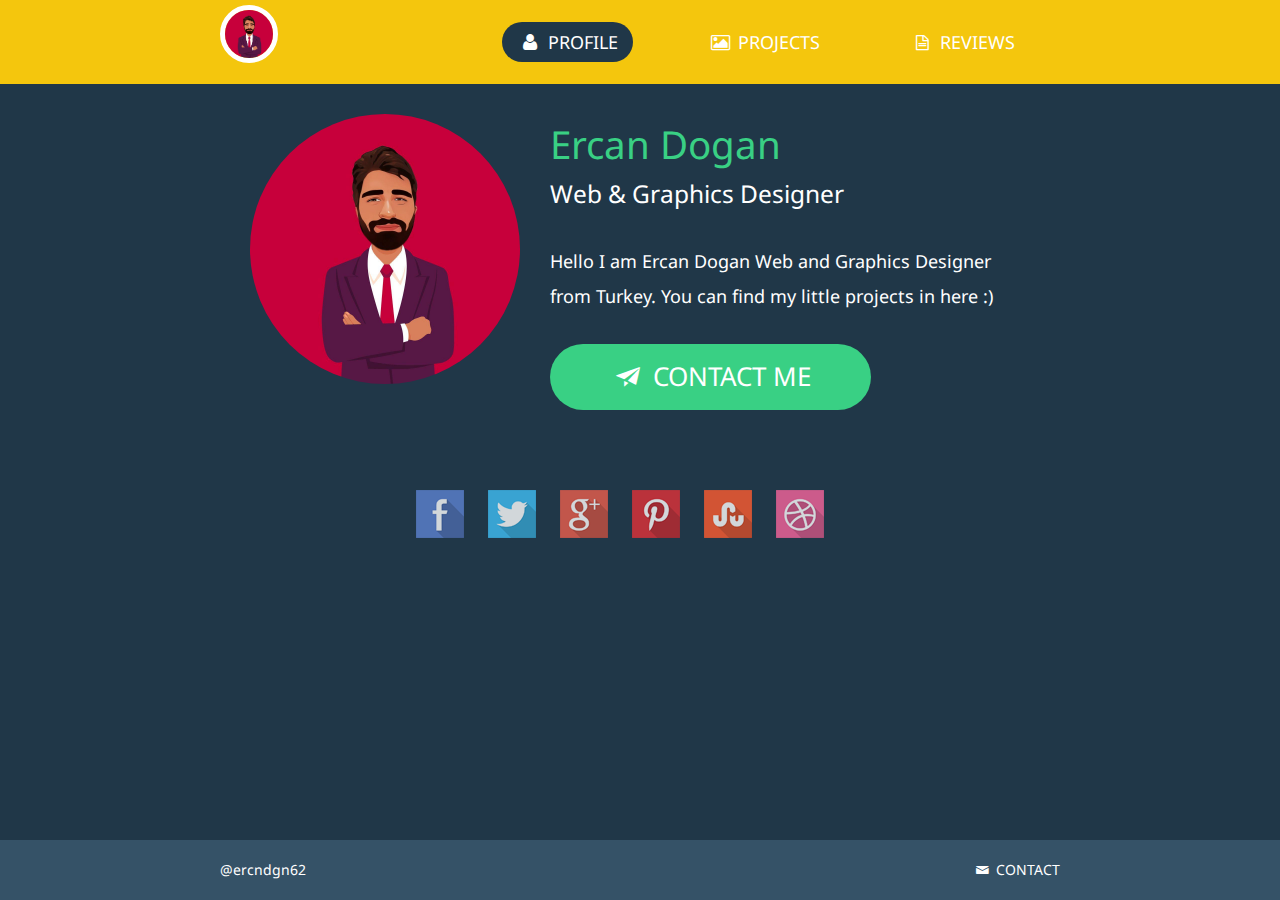
<file: index.html>
<!DOCTYPE html>
<html lang="en">
<head>
<title>Ercan DOGAN - Portfolio</title>
<meta charset="utf-8">
<meta name="viewport" content="width=device-width, initial-scale=1.0">
<link href="css/bootstrap.css" rel="stylesheet">
<link href="css/style.css" rel="stylesheet">
<link href="font/css/fontello.css" rel="stylesheet">
<link href='http://fonts.googleapis.com/css?family=Droid+Sans:400,700' rel='stylesheet' type='text/css'>
</head>
<body>
<div class="navbar">
  <div class="navbar-inner">
    <div class="container"> <a class="btn btn-navbar" data-toggle="collapse" data-target=".nav-collapse"> <span class="icon-bar"></span> <span class="icon-bar"></span> <span class="icon-bar"></span> </a> <a class="brand" href="index.html"><img class="userimage" src="img/user.jpg" alt=""></a>
      <ul class="nav nav-collapse pull-right">
        <li><a href="index.html" class="active"><i class="icon-user"></i> Profile</a></li>
        <li class="none"><a href="skills.html"><i class="icon-trophy"></i> Skills</a></li>
        <li><a href="work.html"><i class="icon-picture"></i> Projects</a></li>
        <li class="none"><a href="resume.html"><i class="icon-doc-text"></i> Resume</a></li>
        <li><a href="review_carousel.html"><i class="icon-doc-text"></i> Reviews</a></li>
      </ul>
      <div class="nav-collapse collapse"></div>
    </div>
  </div>
</div>
<div class="container profile">
  <div class="span3"> <img class="logo" src="img/logo.jpg" alt=""> </div>
  <div class="span5">
    <h1>Ercan Dogan</h1>
    <h3>Web &amp; Graphics Designer</h3>
    <p> Hello I am Ercan Dogan Web and Graphics Designer from Turkey. You can find my little projects in here :) </p>
    <a href="#" class="hire-me"><i class="icon-paper-plane"></i> Contact Me </a> </div>
</div>
<div class="row social">
  <ul class="social-icons">
    <li><a href="#"><img src="img/fb.png" alt=""></a></li>
    <li><a href="#"><img src="img/tw.png" alt=""></a></li>
    <li><a href="#"><img src="img/go.png" alt=""></a></li>
    <li><a href="#"><img src="img/pin.png" alt=""></a></li>
    <li><a href="#"><img src="img/st.png" alt=""></a></li>
    <li><a href="#"><img src="img/dr.png" alt=""></a></li>
  </ul>
</div>
<div class="footer" href="css/bootstrap-responsive.css" rel="stylesheet" type="text/css">
  <div class="container">
    <p class="pull-left"><a href="#">@ercndgn62</a></p>
    <p class="pull-right"><a href="#myModal" role="button" data-toggle="modal"> <i class="icon-mail"></i> CONTACT</a></p>
  </div>
</div>
<div id="myModal" class="modal hide fade" tabindex="-1" role="dialog" aria-labelledby="myModalLabel" aria-hidden="true">
  <div class="modal-header">
    <button type="button" class="close" data-dismiss="modal" aria-hidden="true">×</button>
    <h3 id="myModalLabel"><i class="icon-mail"></i> Contact Me</h3>
  </div>
  <div class="modal-body">
    <form action="#">
      <input type="text" placeholder="Your Name">
      <input type="text" placeholder="Your Email">
      <input type="text" placeholder="Website (Optional)">
      <textarea rows="3" style="width:80%"></textarea>
      <br>
      <button type="submit" class="btn btn-large"><i class="icon-paper-plane"></i> SUBMIT</button>
    </form>
  </div>
</div>
<script src="js/jquery-1.10.1.min.js"></script>
<script src="js/bootstrap.min.js"></script>
<script>
$('#myModal').modal('hidden')
</script>
</body>
</html>
</file>
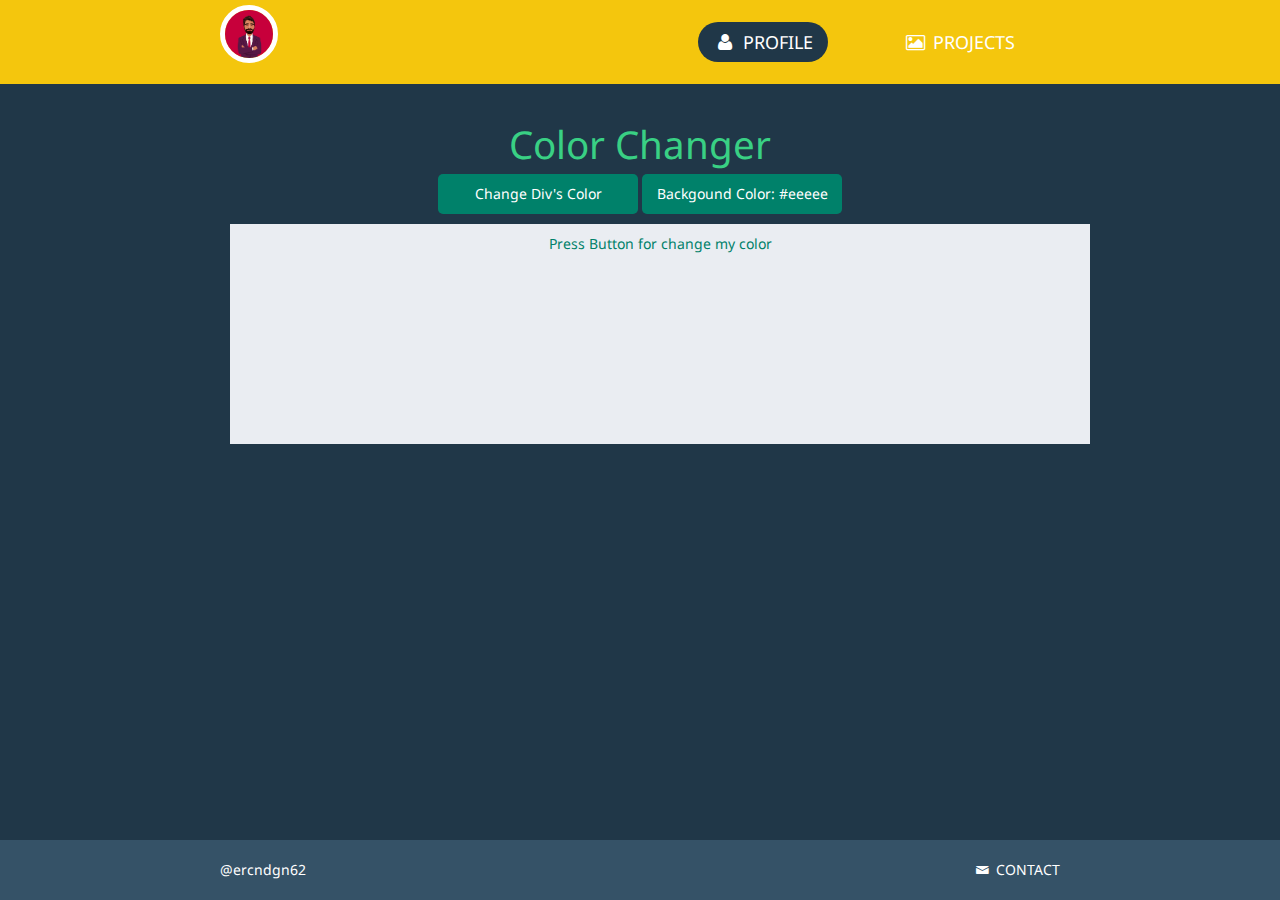
<file: color-changer.html>
<!DOCTYPE html>
<html lang="en">
<head>
<title>Ercan DOGAN - Color Changer</title>
<meta charset="utf-8">
<meta name="viewport" content="width=device-width, initial-scale=1.0">
<link href="css/bootstrap.css" rel="stylesheet">
<link href="css/style.css" rel="stylesheet">
<link href="font/css/fontello.css" rel="stylesheet">
<link href='http://fonts.googleapis.com/css?family=Droid+Sans:400,700' rel='stylesheet' type='text/css'>
</head>
<body>
  <div class="navbar">
    <div class="navbar-inner">
      <div class="container"> <a class="btn btn-navbar" data-toggle="collapse" data-target=".nav-collapse"> <span class="icon-bar"></span> <span class="icon-bar"></span> <span class="icon-bar"></span> </a> <a class="brand" href="index.html"><img class="userimage" src="img/user.jpg" alt=""></a>
        <ul class="nav nav-collapse pull-right">
          <li><a href="index.html" class="active"><i class="icon-user"></i> Profile</a></li>
          <li class="none"><a href="skills.html"><i class="icon-trophy"></i> Skills</a></li>
          <li><a href="work.html"><i class="icon-picture"></i> Projects</a></li>
          <li class="none"><a href="resume.html"><i class="icon-doc-text"></i> Resume</a></li>
        </ul>
        <div class="nav-collapse collapse"></div>
      </div>
    </div>
  </div>

  <div class="container profile count">
    <h1> Color Changer</h1>
    <button class="btn" id="btn3">Change Div's Color</button>
    <button class="btn" id="btn5" class="btnchange">Backgound Color: <span id="color" class="renk"> #eeeee </span></button>
    <div class="testbox" id="kutu">
        Press Button for change my color
    </div>

    </div>

  

</div>
<div class="footer" href="css/bootstrap-responsive.css" rel="stylesheet" type="text/css">
  <div class="container">
    <p class="pull-left"><a href="#">@ercndgn62</a></p>
    <p class="pull-right"><a href="#myModal" role="button" data-toggle="modal"> <i class="icon-mail"></i> CONTACT</a></p>
  </div>
</div>
<div id="myModal" class="modal hide fade" tabindex="-1" role="dialog" aria-labelledby="myModalLabel" aria-hidden="true">
  <div class="modal-header">
    <button type="button" class="close" data-dismiss="modal" aria-hidden="true">×</button>
    <h3 id="myModalLabel"><i class="icon-mail"></i> Contact Me</h3>
  </div>
  <div class="modal-body">
    <form action="#">
      <input type="text" placeholder="Your Name">
      <input type="text" placeholder="Your Email">
      <input type="text" placeholder="Website (Optional)">
      <textarea rows="3" style="width:80%"></textarea>
      <br>
      <button type="submit" class="btn btn-large"><i class="icon-paper-plane"></i> SUBMIT</button>
    </form>
  </div>
</div>



</body>
<script src="js/color-change.js"></script>
</html>
</file>
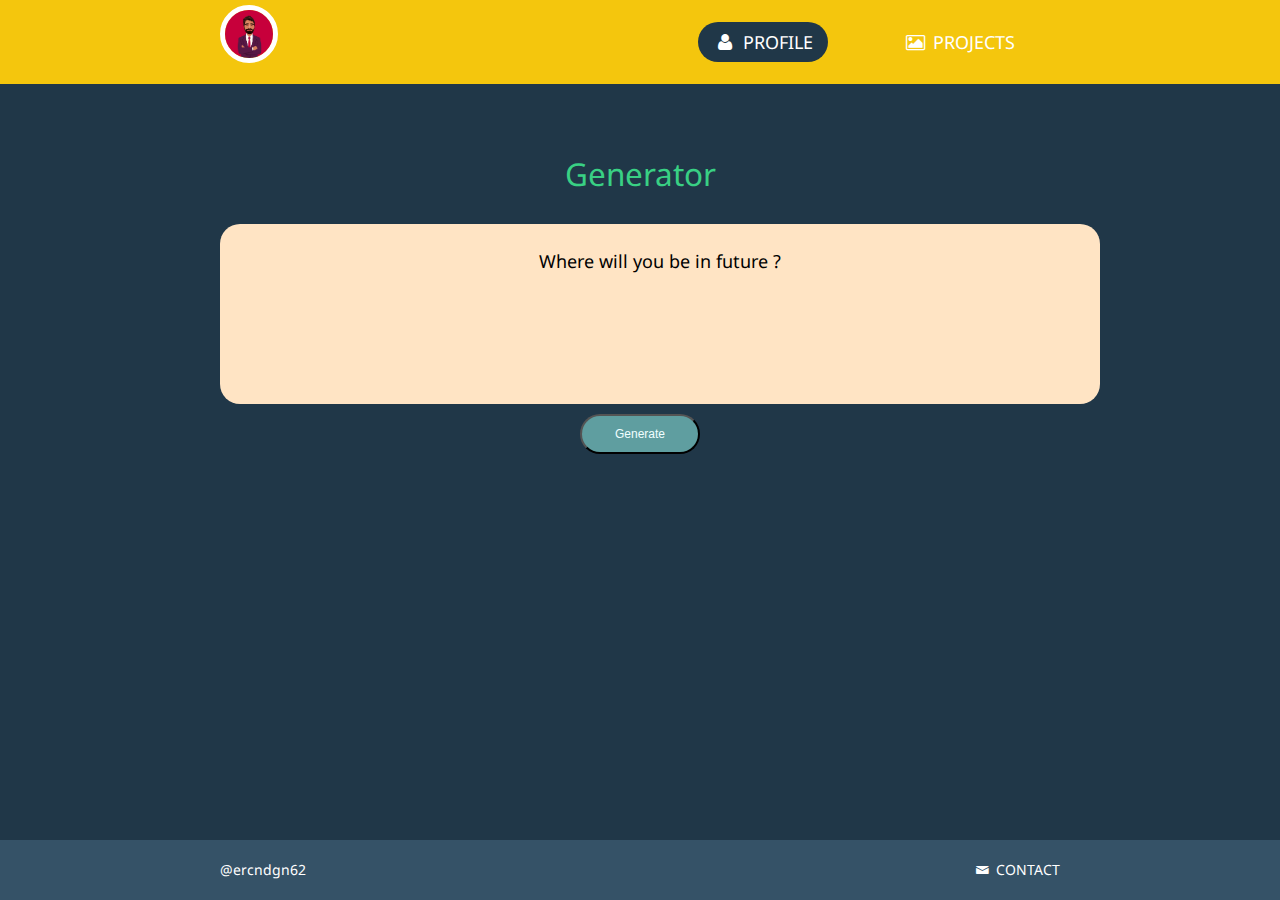
<file: generator.html>
<!DOCTYPE html>
<html lang="en">
<head>
<title>Ercan DOGAN - Color Changer</title>
<meta charset="utf-8">
<meta name="viewport" content="width=device-width, initial-scale=1.0">
<link href="css/bootstrap.css" rel="stylesheet">
<link href="css/style.css" rel="stylesheet">
<link href="css/generate.css" rel="stylesheet">
<link href="font/css/fontello.css" rel="stylesheet">
<link href='http://fonts.googleapis.com/css?family=Droid+Sans:400,700' rel='stylesheet' type='text/css'>
<link rel="stylesheet" href="https://cdnjs.cloudflare.com/ajax/libs/font-awesome/5.14.0/css/all.min.css" />
</head>
<body>
  <div class="navbar">
    <div class="navbar-inner">
      <div class="container"> <a class="btn btn-navbar" data-toggle="collapse" data-target=".nav-collapse"> <span class="icon-bar"></span> <span class="icon-bar"></span> <span class="icon-bar"></span> </a> <a class="brand" href="index.html"><img class="userimage" src="img/user.jpg" alt=""></a>
        <ul class="nav nav-collapse pull-right">
          <li><a href="index.html" class="active"><i class="icon-user"></i> Profile</a></li>
          <li class="none"><a href="skills.html"><i class="icon-trophy"></i> Skills</a></li>
          <li><a href="work.html"><i class="icon-picture"></i> Projects</a></li>
          <li class="none"><a href="resume.html"><i class="icon-doc-text"></i> Resume</a></li>
        </ul>
        <div class="nav-collapse collapse"></div>
      </div>
    </div>
  </div>

  <div class="container profile count">
    <main>
        <section class="container">
          <!-- title -->
          <div class="title">
            <h2>Generator</h2>
            <div class="underline"></div>
          </div>
          <!-- review -->
          <article class="review">
            <p id="textp" class="gn-text"> Where will you be in future ? </p>
            <button onclick="gnrt()" class="random-btn">Generate</button>
          </article>
        </section>
      </main>
     
      

  

</div>
<div class="footer" href="css/bootstrap-responsive.css" rel="stylesheet" type="text/css">
  <div class="container">
    <p class="pull-left"><a href="#">@ercndgn62</a></p>
    <p class="pull-right"><a href="#myModal" role="button" data-toggle="modal"> <i class="icon-mail"></i> CONTACT</a></p>
  </div>
</div>
<div id="myModal" class="modal hide fade" tabindex="-1" role="dialog" aria-labelledby="myModalLabel" aria-hidden="true">
  <div class="modal-header">
    <button type="button" class="close" data-dismiss="modal" aria-hidden="true">×</button>
    <h3 id="myModalLabel"><i class="icon-mail"></i> Contact Me</h3>
  </div>
  <div class="modal-body">
    <form action="#">
      <input type="text" placeholder="Your Name">
      <input type="text" placeholder="Your Email">
      <input type="text" placeholder="Website (Optional)">
      <textarea rows="3" style="width:80%"></textarea>
      <br>
      <button type="submit" class="btn btn-large"><i class="icon-paper-plane"></i> SUBMIT</button>
    </form>
  </div>
</div>

<script src="js/random_story.js"></script>
</body>


</html>
</file>
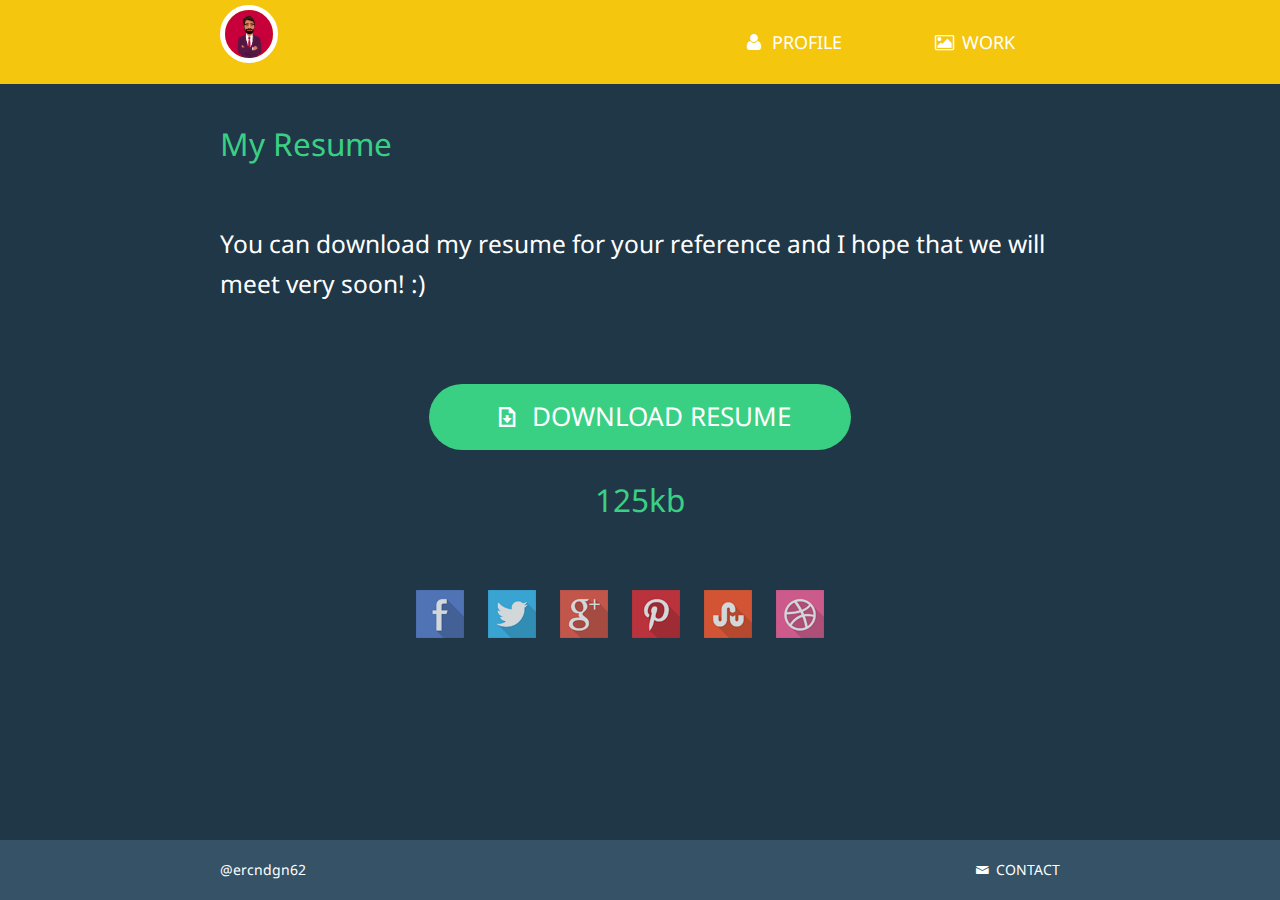
<file: resume.html>
<!DOCTYPE html>
<html lang="en">
<head>
<title>Ercan DOGAN - Resume</title>
<meta charset="utf-8">
<meta name="viewport" content="width=device-width, initial-scale=1.0">
<link href="css/bootstrap.css" rel="stylesheet">
<link href="css/style.css" rel="stylesheet">
<link href="font/css/fontello.css" rel="stylesheet">
<link href='http://fonts.googleapis.com/css?family=Droid+Sans:400,700' rel='stylesheet' type='text/css'>
</head>
<body>
<div class="navbar">
  <div class="navbar-inner">
    <div class="container"> <a class="btn btn-navbar" data-toggle="collapse" data-target=".nav-collapse"> <span class="icon-bar"></span> <span class="icon-bar"></span> <span class="icon-bar"></span> </a> <a class="brand" href="index.html"><img class="userimage" src="img/user.jpg" alt=""></a>
      <ul class="nav nav-collapse pull-right">
        <li><a href="index.html"><i class="icon-user"></i> Profile</a></li>
        <li class="none"><a href="skills.html"><i class="icon-trophy"></i> Skills</a></li>
        <li><a href="work.html"><i class="icon-picture"></i> Work</a></li>
        <li class="none"><a href="resume.html" class="active"><i class="icon-doc-text"></i> Resume</a></li>
      </ul>
      <div class="nav-collapse collapse"></div>
    </div>
  </div>
</div>
<div class="container resume">
  <h2>My Resume</h2>
  <h3>You can download my resume for your reference and I hope that we will meet very soon! :)</h3>
  <div class="btn-center"> <a href="#" class="hire-me"><i class="icon-download"></i> Download Resume</a>
    <h2>125kb</h2>
  </div>
</div>
<div class="row social">
  <ul class="social-icons">
    <li><a href="#"><img src="img/fb.png" alt=""></a></li>
    <li><a href="#"><img src="img/tw.png" alt=""></a></li>
    <li><a href="#"><img src="img/go.png" alt=""></a></li>
    <li><a href="#"><img src="img/pin.png" alt=""></a></li>
    <li><a href="#"><img src="img/st.png" alt=""></a></li>
    <li><a href="#"><img src="img/dr.png" alt=""></a></li>
  </ul>
</div>
<div class="footer">
  <div class="container">
    <p class="pull-left"><a href="#">@ercndgn62</a></p>
    <p class="pull-right"><a href="#myModal" role="button" data-toggle="modal"> <i class="icon-mail"></i> CONTACT</a></p>
  </div>
</div>
<div id="myModal" class="modal hide fade" tabindex="-1" role="dialog" aria-labelledby="myModalLabel" aria-hidden="true">
  <div class="modal-header">
    <button type="button" class="close" data-dismiss="modal" aria-hidden="true">×</button>
    <h3 id="myModalLabel"><i class="icon-mail"></i> Contact Me</h3>
  </div>
  <div class="modal-body">
    <form action="#">
      <input type="text" placeholder="Your Name">
      <input type="text" placeholder="Your Email">
      <input type="text" placeholder="Website (Optional)">
      <textarea rows="3" style="width:80%"></textarea>
      <br>
      <button type="submit" class="btn btn-large"><i class="icon-paper-plane"></i> SUBMIT</button>
    </form>
  </div>
</div>
<script src="js/jquery-1.10.1.min.js"></script>
<script src="js/bootstrap.min.js"></script>
<script>
$('#myModal').modal('hidden')
</script>
</body>
</html>
</file>
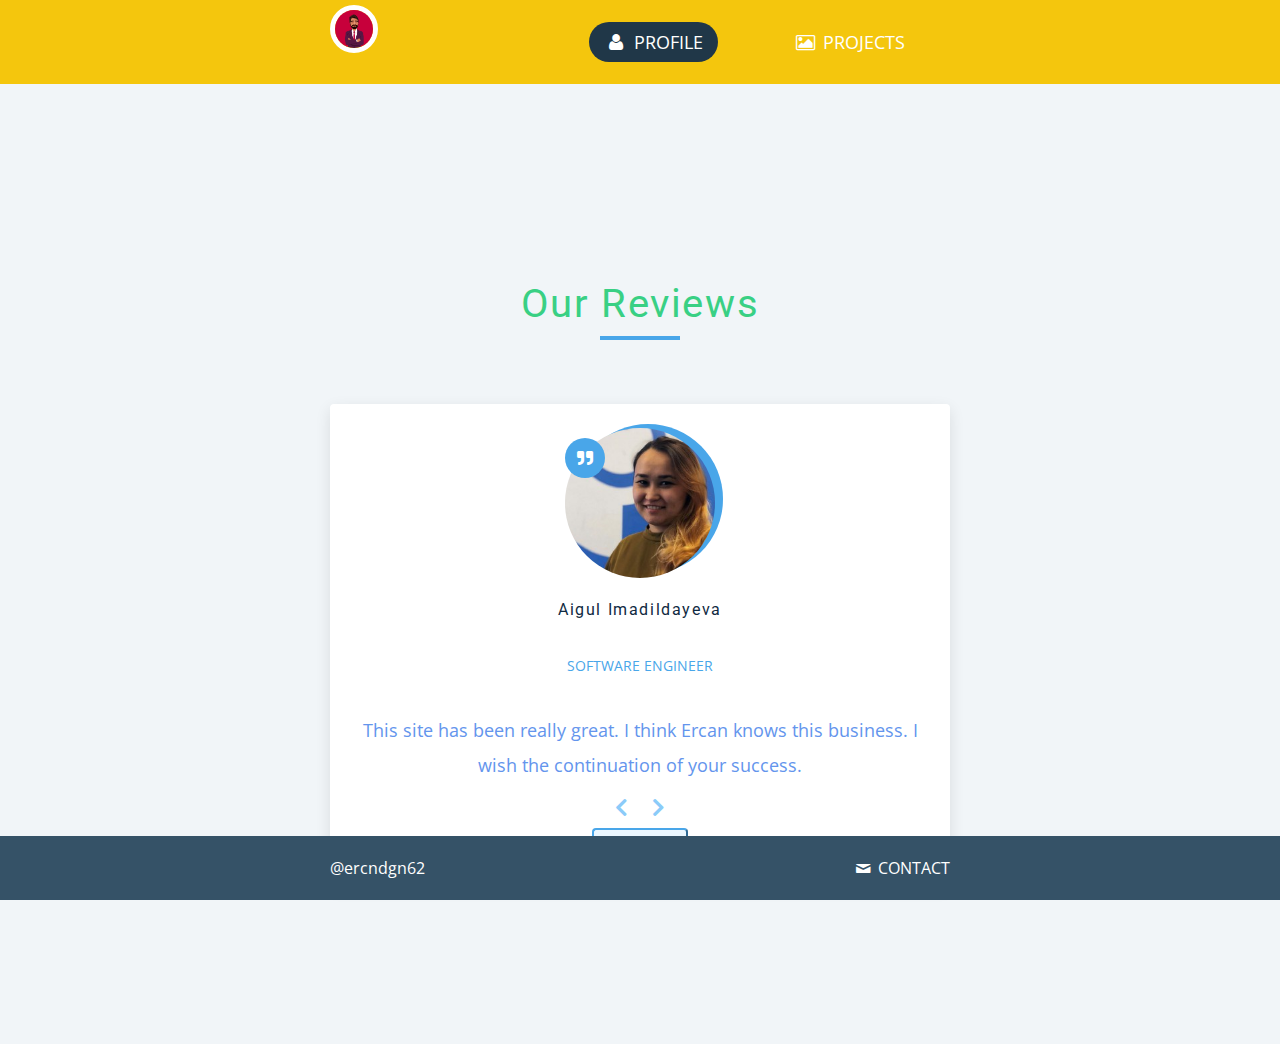
<file: review_carousel.html>
<!DOCTYPE html>
<html lang="en">
<head>
<title>Ercan DOGAN - Color Changer</title>
<meta charset="utf-8">
<meta name="viewport" content="width=device-width, initial-scale=1.0">
<link href="css/bootstrap.css" rel="stylesheet">
<link href="css/style.css" rel="stylesheet">
<link href="css/review.css" rel="stylesheet">
<link href="font/css/fontello.css" rel="stylesheet">
<link href='http://fonts.googleapis.com/css?family=Droid+Sans:400,700' rel='stylesheet' type='text/css'>
<link rel="stylesheet" href="https://cdnjs.cloudflare.com/ajax/libs/font-awesome/5.14.0/css/all.min.css" />
</head>
<body>
  <div class="navbar">
    <div class="navbar-inner">
      <div class="container"> <a class="btn btn-navbar" data-toggle="collapse" data-target=".nav-collapse"> <span class="icon-bar"></span> <span class="icon-bar"></span> <span class="icon-bar"></span> </a> <a class="brand" href="index.html"><img class="userimage" src="img/user.jpg" alt=""></a>
        <ul class="nav nav-collapse pull-right">
          <li><a href="index.html" class="active"><i class="icon-user"></i> Profile</a></li>
          <li class="none"><a href="skills.html"><i class="icon-trophy"></i> Skills</a></li>
          <li><a href="work.html"><i class="icon-picture"></i> Projects</a></li>
          <li class="none"><a href="resume.html"><i class="icon-doc-text"></i> Resume</a></li>
        </ul>
        <div class="nav-collapse collapse"></div>
      </div>
    </div>
  </div>

  <div class="container profile count">
    <main>
        <section class="container">
          <!-- title -->
          <div class="title">
            <h2>Our reviews</h2>
            <div class="underline"></div>
          </div>
          <!-- review -->
          <article class="review">
            <div class="img-container">
              <img src="img/person1.jpeg" id="person-img" alt="" />
            </div>
            <h4 id="author">Aigul Imadildayeva</h4>
            <p id="job">Software Engineer</p>
            <p id="info">
                This site has been really great. I think Ercan knows this business. I wish the continuation of your success.
            </p>
            <!-- prev next buttons-->
            <div class="button-container">
              <button class="prev-btn">
                <i class="fas fa-chevron-left"></i>
              </button>
              <button class="next-btn">
                <i class="fas fa-chevron-right"></i>
              </button>
            </div>
            <!-- random button -->
            <button class="random-btn">Surprise Me</button>
          </article>
        </section>
      </main>
     
      

  

</div>
<div class="footer" href="css/bootstrap-responsive.css" rel="stylesheet" type="text/css">
  <div class="container">
    <p class="pull-left"><a href="#">@ercndgn62</a></p>
    <p class="pull-right"><a href="#myModal" role="button" data-toggle="modal"> <i class="icon-mail"></i> CONTACT</a></p>
  </div>
</div>
<div id="myModal" class="modal hide fade" tabindex="-1" role="dialog" aria-labelledby="myModalLabel" aria-hidden="true">
  <div class="modal-header">
    <button type="button" class="close" data-dismiss="modal" aria-hidden="true">×</button>
    <h3 id="myModalLabel"><i class="icon-mail"></i> Contact Me</h3>
  </div>
  <div class="modal-body">
    <form action="#">
      <input type="text" placeholder="Your Name">
      <input type="text" placeholder="Your Email">
      <input type="text" placeholder="Website (Optional)">
      <textarea rows="3" style="width:80%"></textarea>
      <br>
      <button type="submit" class="btn btn-large"><i class="icon-paper-plane"></i> SUBMIT</button>
    </form>
  </div>
</div>

<script src="js/review.js"></script>
</body>


</html>
</file>
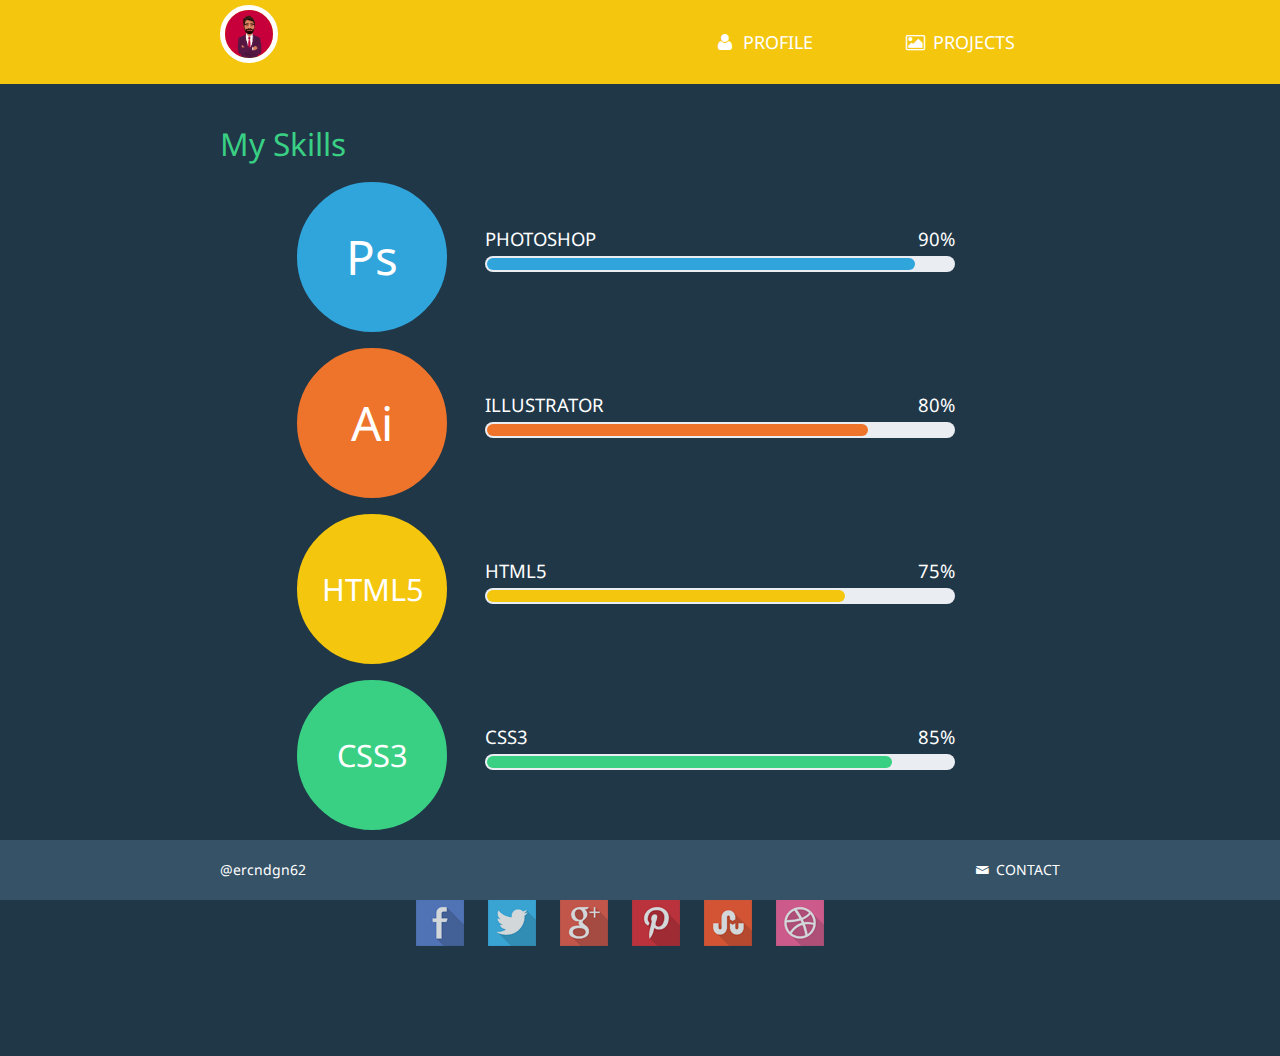
<file: skills.html>
<!DOCTYPE html>
<html lang="en">
<head>
<title>Ercan DOGAN - Skills</title>
<meta charset="utf-8">
<meta name="viewport" content="width=device-width, initial-scale=1.0">
<link href="css/bootstrap.css" rel="stylesheet">
<link href="css/style.css" rel="stylesheet">
<link href="font/css/fontello.css" rel="stylesheet">
<link href='http://fonts.googleapis.com/css?family=Droid+Sans:400,700' rel='stylesheet' type='text/css'>
</head>
<body>
<div class="navbar">
  <div class="navbar-inner">
    <div class="container"> <a class="btn btn-navbar" data-toggle="collapse" data-target=".nav-collapse"> <span class="icon-bar"></span> <span class="icon-bar"></span> <span class="icon-bar"></span> </a> <a class="brand" href="index.html"><img class="userimage" src="img/user.jpg" alt=""></a>
      <ul class="nav nav-collapse pull-right">
        <li><a href="index.html"><i class="icon-user"></i> Profile</a></li>
        <li class="none"><a href="skills.html" class="active"><i class="icon-trophy"></i> Skills</a></li>
        <li><a href="work.html"><i class="icon-picture"></i> Projects</a></li>
        <li class="none"><a href="resume.html"><i class="icon-doc-text"></i> Resume</a></li>
      </ul>
      <div class="nav-collapse collapse"></div>
    </div>
  </div>
</div>
<div class="container skills">
  <h2>My Skills</h2>
  <div class="row">
    <div class="span3">
      <div class="ps">
        <h3>Ps</h3>
      </div>
    </div>
    <div class="span5">
      <h3>Photoshop <span>90%</span></h3>
      <div class="expand-bg"> <span class="expand ps2"> &nbsp; </span> </div>
    </div>
  </div>
  <div class="row">
    <div class="span3">
      <div class="ai">
        <h3>Ai</h3>
      </div>
    </div>
    <div class="span5">
      <h3>Illustrator <span>80%</span></h3>
      <div class="expand-bg"> <span class="expand ai2"> &nbsp; </span> </div>
    </div>
  </div>
  <div class="row">
    <div class="span3">
      <div class="html">
        <h3>HTML5</h3>
      </div>
    </div>
    <div class="span5">
      <h3>HTML5 <span>75%</span></h3>
      <div class="expand-bg"> <span class="expand html2"> &nbsp; </span> </div>
    </div>
  </div>
  <div class="row">
    <div class="span3">
      <div class="css">
        <h3>CSS3</h3>
      </div>
    </div>
    <div class="span5">
      <h3>CSS3 <span>85%</span></h3>
      <div class="expand-bg"> <span class="expand css2"> &nbsp; </span> </div>
    </div>
  </div>
</div>
<div class="row social">
  <ul class="social-icons">
    <li><a href="#"><img src="img/fb.png" alt=""></a></li>
    <li><a href="#"><img src="img/tw.png" alt=""></a></li>
    <li><a href="#"><img src="img/go.png" alt=""></a></li>
    <li><a href="#"><img src="img/pin.png" alt=""></a></li>
    <li><a href="#"><img src="img/st.png" alt=""></a></li>
    <li><a href="#"><img src="img/dr.png" alt=""></a></li>
  </ul>
</div>
<div class="footer">
  <div class="container">
    <p class="pull-left"><a href="#">@ercndgn62</a></p>
    <p class="pull-right"><a href="#myModal" role="button" data-toggle="modal"> <i class="icon-mail"></i> CONTACT</a></p>
  </div>
</div>
<div id="myModal" class="modal hide fade" tabindex="-1" role="dialog" aria-labelledby="myModalLabel" aria-hidden="true">
  <div class="modal-header">
    <button type="button" class="close" data-dismiss="modal" aria-hidden="true">×</button>
    <h3 id="myModalLabel"><i class="icon-mail"></i> Contact Me</h3>
  </div>
  <div class="modal-body">
    <form action="#">
      <input type="text" placeholder="Your Name">
      <input type="text" placeholder="Your Email">
      <input type="text" placeholder="Website (Optional)">
      <textarea rows="3" style="width:80%"></textarea>
      <br>
      <button type="submit" class="btn btn-large"><i class="icon-paper-plane"></i> SUBMIT</button>
    </form>
  </div>
</div>
<script src="js/jquery-1.10.1.min.js"></script>
<script src="js/bootstrap.min.js"></script>
<script>
$('#myModal').modal('hidden')
</script>
</body>
</html>
</file>
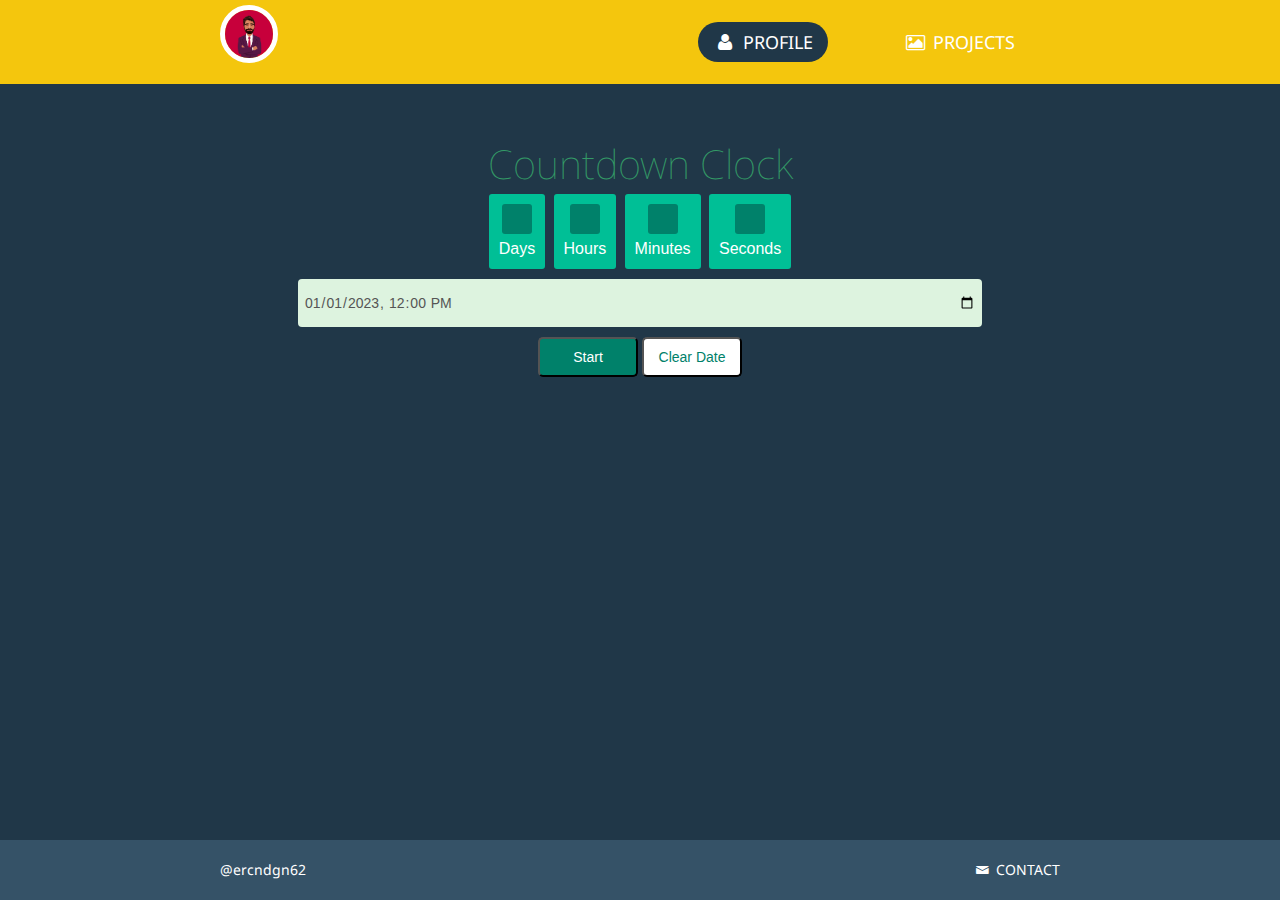
<file: timecounter.html>
<!DOCTYPE html>
<html lang="en">
<head>
<title>Ercan DOGAN - Time Counter</title>
<meta charset="utf-8">
<meta name="viewport" content="width=device-width, initial-scale=1.0">
<link href="css/bootstrap.css" rel="stylesheet">
<link href="css/style.css" rel="stylesheet">
<link href="font/css/fontello.css" rel="stylesheet">
<link href='http://fonts.googleapis.com/css?family=Droid+Sans:400,700' rel='stylesheet' type='text/css'>
</head>
<body>
  <div class="navbar">
    <div class="navbar-inner">
      <div class="container"> <a class="btn btn-navbar" data-toggle="collapse" data-target=".nav-collapse"> <span class="icon-bar"></span> <span class="icon-bar"></span> <span class="icon-bar"></span> </a> <a class="brand" href="index.html"><img class="userimage" src="img/user.jpg" alt=""></a>
        <ul class="nav nav-collapse pull-right">
          <li><a href="index.html" class="active"><i class="icon-user"></i> Profile</a></li>
          <li class="none"><a href="skills.html"><i class="icon-trophy"></i> Skills</a></li>
          <li><a href="work.html"><i class="icon-picture"></i> Projects</a></li>
          <li class="none"><a href="resume.html"><i class="icon-doc-text"></i> Resume</a></li>
        </ul>
        <div class="nav-collapse collapse"></div>
      </div>
    </div>
  </div>
  <div class="container profile count">
<div class="title">Countdown Clock</div>
<div id="clockdiv">
  <div>
    <span class="days" id="day"></span>
    <div class="smalltext">Days</div>
  </div>
  <div>
    <span class="hours" id="hour"></span>
    <div class="smalltext">Hours</div>
  </div>
  <div>
    <span class="minutes" id="minute"></span>
    <div class="smalltext">Minutes</div>
  </div>
  <div>
    <span class="seconds" id="second"></span>
    <div class="smalltext">Seconds</div>
  </div>
  </div>
<input type="datetime-local" id="datetime" value="2023-01-01T12:00:00">
<br/>
<button id="mybtn" value="" onclick="time()">Start</button>
<button id="clear" onclick="reloadPage()">Clear Date</button>

  

</div>
<div class="footer" href="css/bootstrap-responsive.css" rel="stylesheet" type="text/css">
  <div class="container">
    <p class="pull-left"><a href="#">@ercndgn62</a></p>
    <p class="pull-right"><a href="#myModal" role="button" data-toggle="modal"> <i class="icon-mail"></i> CONTACT</a></p>
  </div>
</div>
<div id="myModal" class="modal hide fade" tabindex="-1" role="dialog" aria-labelledby="myModalLabel" aria-hidden="true">
  <div class="modal-header">
    <button type="button" class="close" data-dismiss="modal" aria-hidden="true">×</button>
    <h3 id="myModalLabel"><i class="icon-mail"></i> Contact Me</h3>
  </div>
  <div class="modal-body">
    <form action="#">
      <input type="text" placeholder="Your Name">
      <input type="text" placeholder="Your Email">
      <input type="text" placeholder="Website (Optional)">
      <textarea rows="3" style="width:80%"></textarea>
      <br>
      <button type="submit" class="btn btn-large"><i class="icon-paper-plane"></i> SUBMIT</button>
    </form>
  </div>
</div>

<script>

function time () {
  var deadline2 = document.getElementById("datetime").value;
  var deadline_to_time = new Date(deadline2).getTime();
  var a = setInterval(function() {
    var now2 = new Date().getTime();

    var until_today;
if (now2 > deadline_to_time){
  until_today =  now2 - deadline_to_time;
}else{
  until_today =  deadline_to_time - now2;
}

var days = Math.floor(until_today / (1000 * 60 * 60 * 24));
var hours = Math.floor((until_today%(1000 * 60 * 60 * 24))/(1000 * 60 * 60));
var minutes = Math.floor((until_today % (1000 * 60 * 60)) / (1000 * 60));
var seconds = Math.floor((until_today % (1000 * 60)) / 1000);
document.getElementById("day").innerHTML =days ;
document.getElementById("hour").innerHTML =hours;
document.getElementById("minute").innerHTML = minutes;
document.getElementById("second").innerHTML =seconds;
if (until_today < 0) {
		clearInterval(a);
		document.getElementById("date").innerHTML = "TIME UP";
		document.getElementById("day").innerHTML ='0';
		document.getElementById("hour").innerHTML ='0';
		document.getElementById("minute").innerHTML ='0' ;
		document.getElementById("second").innerHTML = '0'; }
}, 1000);

};

function reloadPage()
 {
  window.location.reload();
  document.getElementById('datetime').value = '';
 }

</script>
</body>
</html>
</file>
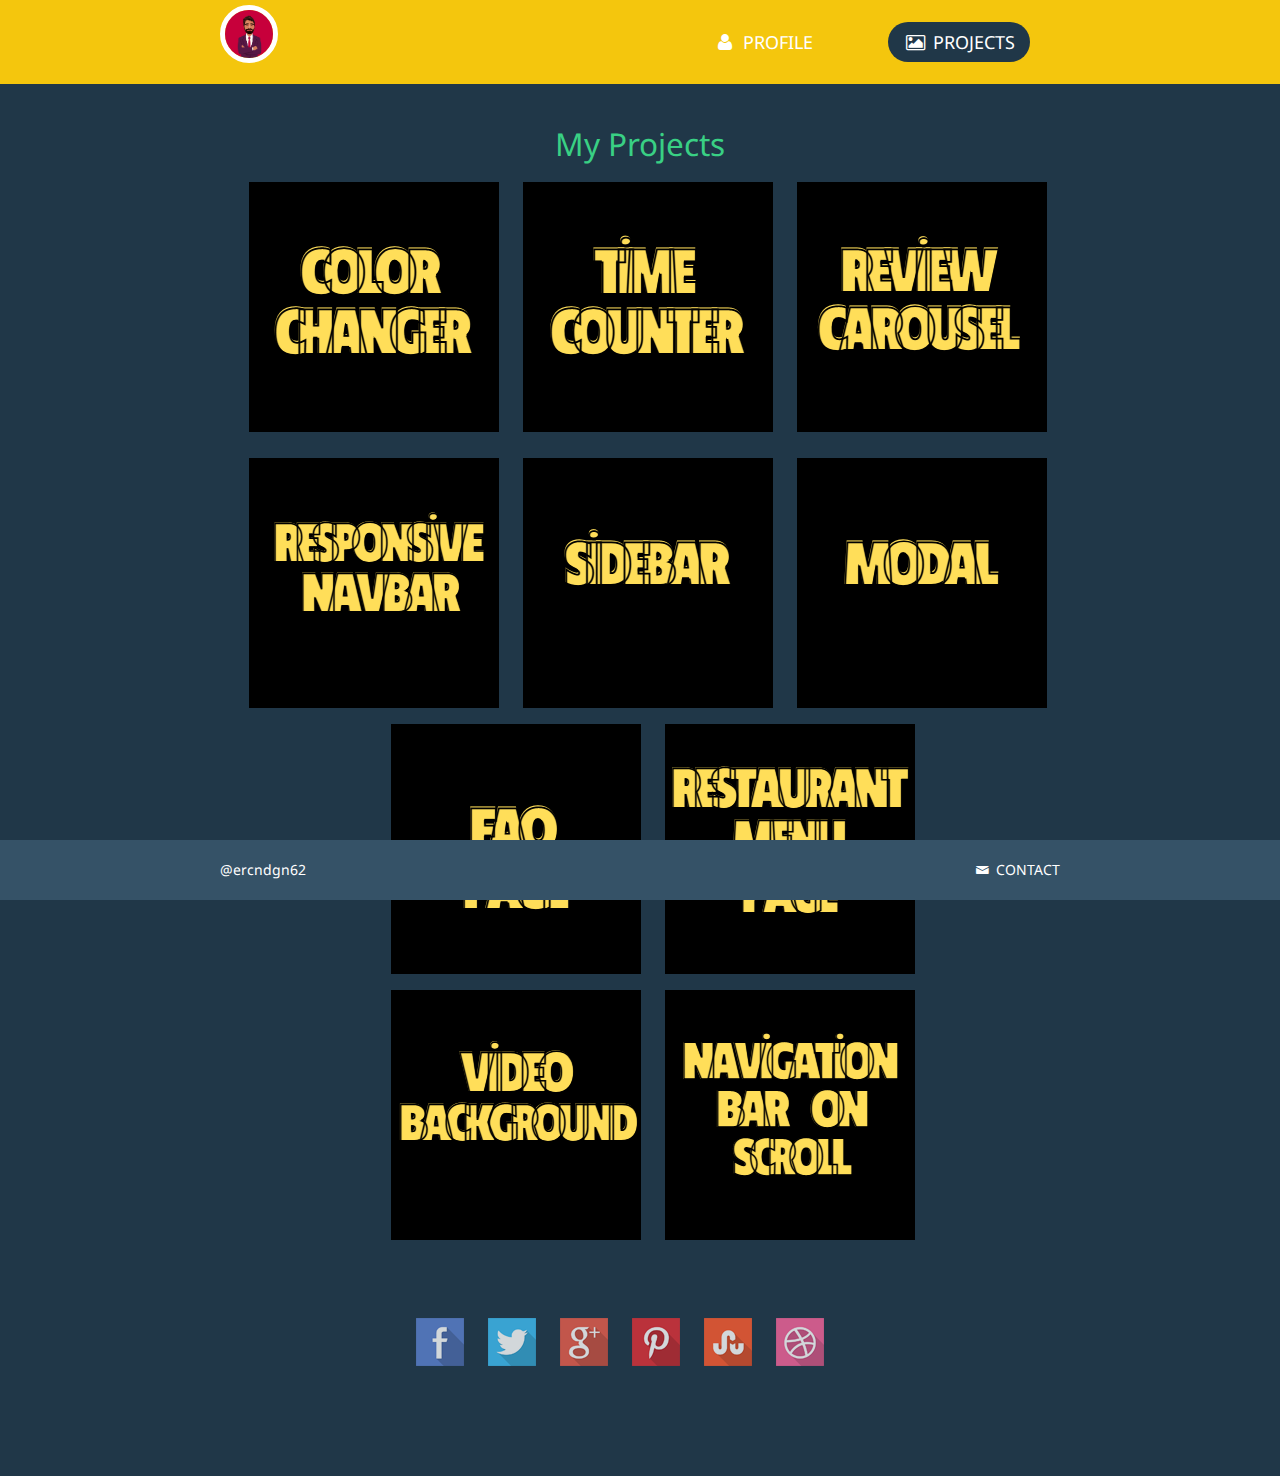
<file: work.html>
<!DOCTYPE html>
<html lang="en">
<head>
<title>Ercan DOGAN - Works </title>
<meta charset="utf-8">
<meta name="viewport" content="width=device-width, initial-scale=1.0">
<link href="css/bootstrap.css" rel="stylesheet">
<link href="css/style.css" rel="stylesheet">
<link href="font/css/fontello.css" rel="stylesheet">
<link href='http://fonts.googleapis.com/css?family=Droid+Sans:400,700' rel='stylesheet' type='text/css'>
<link rel="stylesheet" type="text/css" href="css/jquery.fancybox.css" media="screen">
</head>
<body>
<div class="navbar">
  <div class="navbar-inner">
    <div class="container"> <a class="btn btn-navbar" data-toggle="collapse" data-target=".nav-collapse"> <span class="icon-bar"></span> <span class="icon-bar"></span> <span class="icon-bar"></span> </a> <a class="brand" href="index.html"><img class="userimage" src="img/user.jpg" alt=""></a>
      <ul class="nav nav-collapse pull-right">
        <li><a href="index.html"><i class="icon-user"></i> Profile</a></li>
        <li class="none"><a href="skills.html"><i class="icon-trophy"></i> Skills</a></li>
        <li><a href="work.html" class="active"><i class="icon-picture"></i> Projects</a></li>
        <li class="none"><a href="resume.html"><i class="icon-doc-text"></i> Resume</a></li>
      </ul>
      <div class="nav-collapse collapse"></div>
    </div>
  </div>
</div>
<div class="container work text-center">
  <h2>My Projects</h2>
  <ul class="work-images">
    <li>
      <div><a class="fancybox-thumb" rel="fancybox-thumb" href="color-changer.html" title="Color Changer"><img src="img/1.png" alt=""></a></div>
    </li>
    <li>
      <div><a class="fancybox-thumb" rel="fancybox-thumb" href="timecounter.html"><img src="img/2.png" alt=""></a></div>
    </li>
    <li>
      <div><a class="fancybox-thumb" rel="fancybox-thumb" href="review_carousel.html"><img src="img/3.png" alt=""></a></div>
    </li>
  </ul>
  <ul class="work-images">
    <li>
      <div><a class="fancybox-thumb" rel="fancybox-thumb" href="#"><img src="img/4.png" alt=""></a></div>
    </li>
    <li>
      <div><a class="fancybox-thumb" rel="fancybox-thumb" href="#"><img src="img/5.png" alt=""></a></div>
    </li>
    <li>
      <div><a class="fancybox-thumb" rel="fancybox-thumb" href="#"><img src="img/6.png" alt=""></a></div>
    </li>
    <li>
      <div><a class="fancybox-thumb" rel="fancybox-thumb" href="#"><img src="img/7.png" alt=""></a></div>
    </li>
    <li>
      <div><a class="fancybox-thumb" rel="fancybox-thumb" href="#"><img src="img/8.png" alt=""></a></div>
    </li>
    <li>
      <div><a class="fancybox-thumb" rel="fancybox-thumb" href="#"><img src="img/9.png" alt=""></a></div>
    </li>
    <li>
      <div><a class="fancybox-thumb" rel="fancybox-thumb" href="#"><img src="img/10.png" alt=""></a></div>
    </li>
  </ul>
</div>
<div class="row social">
  <ul class="social-icons">
    <li><a href="#"><img src="img/fb.png" alt=""></a></li>
    <li><a href="#"><img src="img/tw.png" alt=""></a></li>
    <li><a href="#"><img src="img/go.png" alt=""></a></li>
    <li><a href="#"><img src="img/pin.png" alt=""></a></li>
    <li><a href="#"><img src="img/st.png" alt=""></a></li>
    <li><a href="#"><img src="img/dr.png" alt=""></a></li>
  </ul>
</div>
<div class="footer">
  <div class="container">
    <p class="pull-left"><a href="#">@ercndgn62</a></p>
    <p class="pull-right"><a href="#myModal" role="button" data-toggle="modal"> <i class="icon-mail"></i> CONTACT</a></p>
  </div>
</div>
<div id="myModal" class="modal hide fade" tabindex="-1" role="dialog" aria-labelledby="myModalLabel" aria-hidden="true">
  <div class="modal-header">
    <button type="button" class="close" data-dismiss="modal" aria-hidden="true">×</button>
    <h3 id="myModalLabel"><i class="icon-mail"></i> Contact Me</h3>
  </div>
  <div class="modal-body">
    <form action="#">
      <input type="text" placeholder="Your Name">
      <input type="text" placeholder="Your Email">
      <input type="text" placeholder="Website (Optional)">
      <textarea rows="3" style="width:80%"></textarea>
      <br>
      <button type="submit" class="btn btn-large"><i class="icon-paper-plane"></i> SUBMIT</button>
    </form>
  </div>
</div>
<script src="js/jquery-1.10.1.min.js"></script>
<script src="js/bootstrap.min.js"></script>
<script>
$('#myModal').modal('hidden')
</script>
<script src="js/jquery.fancybox.js?v=2.1.5"></script>
<script>
$(document).ready(function () {
    $(".fancybox-thumb").fancybox({
        helpers: {
            title: {
                type: 'inside'
            },
            overlay: {
                css: {
                    'background': 'rgba(1,1,1,0.65)'
                }
            }
        }
    });
});
</script>
</body>
</html>
</file>
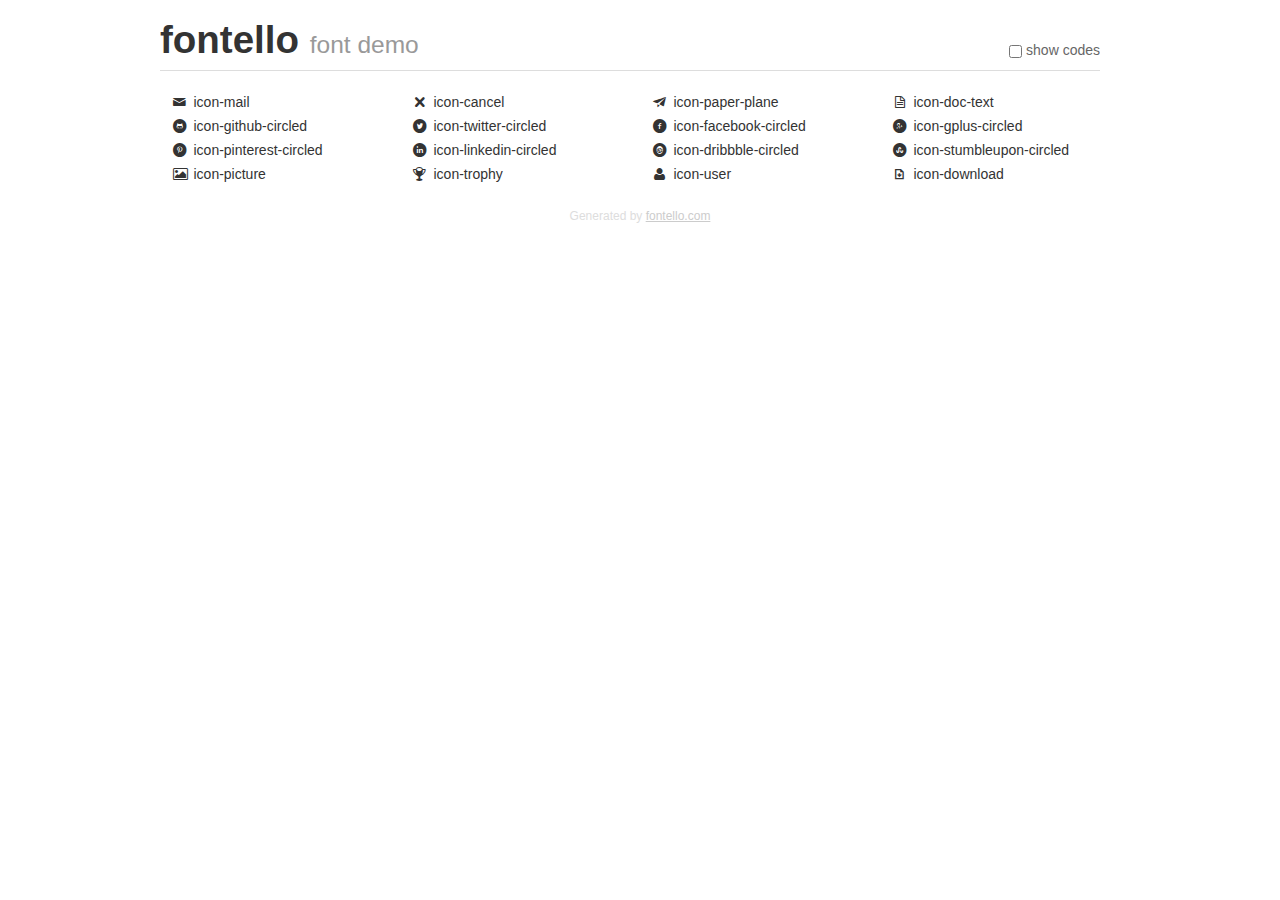
<file: font/demo.html>
<!DOCTYPE html>
<html>
  <head><!--[if lt IE 9]>
    <script src="http://html5shim.googlecode.com/svn/trunk/html5.js"></script><![endif]-->
    <meta charset="UTF-8"><style type="text/css">/*
 * Bootstrap v2.2.1
 *
 * Copyright 2012 Twitter, Inc
 * Licensed under the Apache License v2.0
 * http://www.apache.org/licenses/LICENSE-2.0
 *
 * Designed and built with all the love in the world @twitter by @mdo and @fat.
 */
.clearfix {
  *zoom: 1;
}
.clearfix:before,
.clearfix:after {
  display: table;
  content: "";
  line-height: 0;
}
.clearfix:after {
  clear: both;
}
html {
  font-size: 100%;
  -webkit-text-size-adjust: 100%;
  -ms-text-size-adjust: 100%;
}
a:focus {
  outline: thin dotted #333;
  outline: 5px auto -webkit-focus-ring-color;
  outline-offset: -2px;
}
a:hover,
a:active {
  outline: 0;
}
button,
input,
select,
textarea {
  margin: 0;
  font-size: 100%;
  vertical-align: middle;
}
button,
input {
  *overflow: visible;
  line-height: normal;
}
button::-moz-focus-inner,
input::-moz-focus-inner {
  padding: 0;
  border: 0;
}
body {
  margin: 0;
  font-family: "Helvetica Neue", Helvetica, Arial, sans-serif;
  font-size: 14px;
  line-height: 20px;
  color: #333;
  background-color: #fff;
}
a {
  color: #08c;
  text-decoration: none;
}
a:hover {
  color: #005580;
  text-decoration: underline;
}
.row {
  margin-left: -20px;
  *zoom: 1;
}
.row:before,
.row:after {
  display: table;
  content: "";
  line-height: 0;
}
.row:after {
  clear: both;
}
[class*="span"] {
  float: left;
  min-height: 1px;
  margin-left: 20px;
}
.container,
.navbar-static-top .container,
.navbar-fixed-top .container,
.navbar-fixed-bottom .container {
  width: 940px;
}
.span12 {
  width: 940px;
}
.span11 {
  width: 860px;
}
.span10 {
  width: 780px;
}
.span9 {
  width: 700px;
}
.span8 {
  width: 620px;
}
.span7 {
  width: 540px;
}
.span6 {
  width: 460px;
}
.span5 {
  width: 380px;
}
.span4 {
  width: 300px;
}
.span3 {
  width: 220px;
}
.span2 {
  width: 140px;
}
.span1 {
  width: 60px;
}
[class*="span"].pull-right,
.row-fluid [class*="span"].pull-right {
  float: right;
}
.container {
  margin-right: auto;
  margin-left: auto;
  *zoom: 1;
}
.container:before,
.container:after {
  display: table;
  content: "";
  line-height: 0;
}
.container:after {
  clear: both;
}
p {
  margin: 0 0 10px;
}
.lead {
  margin-bottom: 20px;
  font-size: 21px;
  font-weight: 200;
  line-height: 30px;
}
small {
  font-size: 85%;
}
h1 {
  margin: 10px 0;
  font-family: inherit;
  font-weight: bold;
  line-height: 20px;
  color: inherit;
  text-rendering: optimizelegibility;
}
h1 small {
  font-weight: normal;
  line-height: 1;
  color: #999;
}
h1 {
  line-height: 40px;
}
h1 {
  font-size: 38.5px;
}
h1 small {
  font-size: 24.5px;
}
body {
  margin-top: 90px;
}
.header {
  position: fixed;
  top: 0;
  left: 50%;
  margin-left: -480px;
  background-color: #fff;
  border-bottom: 1px solid #ddd;
  padding-top: 10px;
  z-index: 10;
}
.footer {
  color: #ddd;
  font-size: 12px;
  text-align: center;
  margin-top: 20px;
}
.footer a {
  color: #ccc;
  text-decoration: underline;
}
.the-icons {
  font-size: 14px;
  line-height: 24px;
}
.switch {
  position: absolute;
  right: 0;
  bottom: 10px;
  color: #666;
}
.switch input {
  margin-right: 0.3em;
}
.codesOn .i-name {
  display: none;
}
.codesOn .i-code {
  display: inline;
}
.i-code {
  display: none;
}
</style>
    <link rel="stylesheet" href="css/fontello.css">
    <link rel="stylesheet" href="css/animation.css"><!--[if IE 7]>
    <link rel="stylesheet" href="css/fontello-ie7.css"><![endif]-->
    <script>
      function toggleCodes(on) {
        var obj = document.getElementById('icons');
        
        if (on) {
          obj.className += ' codesOn';
        } else {
          obj.className = obj.className.replace(' codesOn', '');
        }
      }
      
    </script>
  </head>
  <body>
    <div class="container header">
      <h1>
        fontello
         <small>font demo</small>
      </h1>
      <label class="switch">
        <input type="checkbox" onclick="toggleCodes(this.checked)">show codes
      </label>
    </div>
    <div id="icons" class="container">
      <div class="row">
        <div title="Code: 0xe806" class="the-icons span3"><i class="icon-mail"></i> <span class="i-name">icon-mail</span><span class="i-code">0xe806</span></div>
        <div title="Code: 0xe80f" class="the-icons span3"><i class="icon-cancel"></i> <span class="i-name">icon-cancel</span><span class="i-code">0xe80f</span></div>
        <div title="Code: 0xe804" class="the-icons span3"><i class="icon-paper-plane"></i> <span class="i-name">icon-paper-plane</span><span class="i-code">0xe804</span></div>
        <div title="Code: 0xe803" class="the-icons span3"><i class="icon-doc-text"></i> <span class="i-name">icon-doc-text</span><span class="i-code">0xe803</span></div>
      </div>
      <div class="row">
        <div title="Code: 0xe80e" class="the-icons span3"><i class="icon-github-circled"></i> <span class="i-name">icon-github-circled</span><span class="i-code">0xe80e</span></div>
        <div title="Code: 0xe808" class="the-icons span3"><i class="icon-twitter-circled"></i> <span class="i-name">icon-twitter-circled</span><span class="i-code">0xe808</span></div>
        <div title="Code: 0xe807" class="the-icons span3"><i class="icon-facebook-circled"></i> <span class="i-name">icon-facebook-circled</span><span class="i-code">0xe807</span></div>
        <div title="Code: 0xe809" class="the-icons span3"><i class="icon-gplus-circled"></i> <span class="i-name">icon-gplus-circled</span><span class="i-code">0xe809</span></div>
      </div>
      <div class="row">
        <div title="Code: 0xe80a" class="the-icons span3"><i class="icon-pinterest-circled"></i> <span class="i-name">icon-pinterest-circled</span><span class="i-code">0xe80a</span></div>
        <div title="Code: 0xe80b" class="the-icons span3"><i class="icon-linkedin-circled"></i> <span class="i-name">icon-linkedin-circled</span><span class="i-code">0xe80b</span></div>
        <div title="Code: 0xe80c" class="the-icons span3"><i class="icon-dribbble-circled"></i> <span class="i-name">icon-dribbble-circled</span><span class="i-code">0xe80c</span></div>
        <div title="Code: 0xe80d" class="the-icons span3"><i class="icon-stumbleupon-circled"></i> <span class="i-name">icon-stumbleupon-circled</span><span class="i-code">0xe80d</span></div>
      </div>
      <div class="row">
        <div title="Code: 0xe802" class="the-icons span3"><i class="icon-picture"></i> <span class="i-name">icon-picture</span><span class="i-code">0xe802</span></div>
        <div title="Code: 0xe801" class="the-icons span3"><i class="icon-trophy"></i> <span class="i-name">icon-trophy</span><span class="i-code">0xe801</span></div>
        <div title="Code: 0xe800" class="the-icons span3"><i class="icon-user"></i> <span class="i-name">icon-user</span><span class="i-code">0xe800</span></div>
        <div title="Code: 0xe805" class="the-icons span3"><i class="icon-download"></i> <span class="i-name">icon-download</span><span class="i-code">0xe805</span></div>
      </div>
    </div>
    <div class="container footer">Generated by <a href="http://fontello.com">fontello.com</a></div>
  </body>
</html>
</file>
<file: font/css/fontello.css>
@font-face {
  font-family: 'fontello';
  src: url('../font/fontello.eot?87773380');
  src: url('../font/fontello.eot?87773380#iefix') format('embedded-opentype'),
       url('../font/fontello.woff?87773380') format('woff'),
       url('../font/fontello.ttf?87773380') format('truetype'),
       url('../font/fontello.svg?87773380#fontello') format('svg');
  font-weight: normal;
  font-style: normal;
}
/* Chrome hack: SVG is rendered more smooth in Windozze. 100% magic, uncomment if you need it. */
/* Note, that will break hinting! In other OS-es font will be not as sharp as it could be */
/*
@media screen and (-webkit-min-device-pixel-ratio:0) {
  @font-face {
    font-family: 'fontello';
    src: url('../font/fontello.svg?87773380#fontello') format('svg');
  }
}
*/
 
 [class^="icon-"]:before, [class*=" icon-"]:before {
  font-family: "fontello";
  font-style: normal;
  font-weight: normal;
  speak: none;
 
  display: inline-block;
  text-decoration: inherit;
  width: 1em;
  margin-right: .2em;
  text-align: center;
  /* opacity: .8; */
 
  /* For safety - reset parent styles, that can break glyph codes*/
  font-variant: normal;
  text-transform: none;
     
  /* fix buttons height, for twitter bootstrap */
  line-height: 1em;
 
  /* Animation center compensation - margins should be symmetric */
  /* remove if not needed */
  margin-left: .2em;
 
  /* you can be more comfortable with increased icons size */
  /* font-size: 120%; */
 
  /* Uncomment for 3D effect */
  /* text-shadow: 1px 1px 1px rgba(127, 127, 127, 0.3); */
}
 
.icon-mail:before { content: '\e806'; } /* '' */
.icon-cancel:before { content: '\e80f'; } /* '' */
.icon-paper-plane:before { content: '\e804'; } /* '' */
.icon-doc-text:before { content: '\e803'; } /* '' */
.icon-github-circled:before { content: '\e80e'; } /* '' */
.icon-twitter-circled:before { content: '\e808'; } /* '' */
.icon-facebook-circled:before { content: '\e807'; } /* '' */
.icon-gplus-circled:before { content: '\e809'; } /* '' */
.icon-pinterest-circled:before { content: '\e80a'; } /* '' */
.icon-linkedin-circled:before { content: '\e80b'; } /* '' */
.icon-dribbble-circled:before { content: '\e80c'; } /* '' */
.icon-stumbleupon-circled:before { content: '\e80d'; } /* '' */
.icon-picture:before { content: '\e802'; } /* '' */
.icon-trophy:before { content: '\e801'; } /* '' */
.icon-user:before { content: '\e800'; } /* '' */
.icon-download:before { content: '\e805'; } /* '' */
</file>
<file: css/generate.css>
.gn-text {
    color: black !important;
    width: 100%;
    height: 140px;
    font-size: 2rem;
    padding: 20px;
    background-color: bisque;
    border-radius: 20px;
}

.random-btn {
    background-color: cadetblue;
    color: azure;
    font-size: 12px;
    width: 120px;
    height: 40px;
    border-radius: 20px;
}
</file>
<file: css/review.css>
/*
=============== 
Fonts
===============
*/
@import url("https://fonts.googleapis.com/css?family=Open+Sans|Roboto:400,700&display=swap");

/*
=============== 
Variables
===============
*/

:root {
  /* dark shades of primary color*/
  --clr-primary-1: hsl(205, 86%, 17%);
  --clr-primary-2: hsl(205, 77%, 27%);
  --clr-primary-3: hsl(205, 72%, 37%);
  --clr-primary-4: hsl(205, 63%, 48%);
  /* primary/main color */
  --clr-primary-5: hsl(205, 78%, 60%);
  /* lighter shades of primary color */
  --clr-primary-6: hsl(205, 89%, 70%);
  --clr-primary-7: hsl(205, 90%, 76%);
  --clr-primary-8: hsl(205, 86%, 81%);
  --clr-primary-9: hsl(205, 90%, 88%);
  --clr-primary-10: hsl(205, 100%, 96%);
  /* darkest grey - used for headings */
  --clr-grey-1: hsl(209, 61%, 16%);
  --clr-grey-2: hsl(211, 39%, 23%);
  --clr-grey-3: hsl(209, 34%, 30%);
  --clr-grey-4: hsl(209, 28%, 39%);
  /* grey used for paragraphs */
  --clr-grey-5: hsl(210, 22%, 49%);
  --clr-grey-6: hsl(209, 23%, 60%);
  --clr-grey-7: hsl(211, 27%, 70%);
  --clr-grey-8: hsl(210, 31%, 80%);
  --clr-grey-9: hsl(212, 33%, 89%);
  --clr-grey-10: hsl(210, 36%, 96%);
  --clr-white: #fff;
  --clr-red-dark: hsl(360, 67%, 44%);
  --clr-red-light: hsl(360, 71%, 66%);
  --clr-green-dark: hsl(125, 67%, 44%);
  --clr-green-light: hsl(125, 71%, 66%);
  --clr-black: #222;
  --ff-primary: "Roboto", sans-serif;
  --ff-secondary: "Open Sans", sans-serif;
  --transition: all 0.3s linear;
  --spacing: 0.1rem;
  --radius: 0.25rem;
  --light-shadow: 0 5px 15px rgba(0, 0, 0, 0.1);
  --dark-shadow: 0 5px 15px rgba(0, 0, 0, 0.2);
  --max-width: 1170px;
  --fixed-width: 620px;
}
/*
=============== 
Global Styles
===============
*/

*,
::after,
::before {
  margin: 0;
  padding: 0;
  box-sizing: border-box;
}
body {
  font-family: var(--ff-secondary);
  background: var(--clr-grey-10);
  color: var(--clr-grey-1);
  line-height: 1.5;
  font-size: 0.875rem;
}
ul {
  list-style-type: none;
}
a {
  text-decoration: none;
}
h1,
h2,
h3,
h4 {
  letter-spacing: var(--spacing);
  text-transform: capitalize;
  line-height: 1.25;
  margin-bottom: 0.75rem;
  font-family: var(--ff-primary);
}
h1 {
  font-size: 3rem;
}
h2 {
  font-size: 2rem;
}
h3 {
  font-size: 1.25rem;
}
h4 {
  font-size: 0.875rem;
}
p {
  margin-bottom: 1.25rem;
  color: var(--clr-grey-5);
}
@media screen and (min-width: 800px) {
  h1 {
    font-size: 4rem;
  }
  h2 {
    font-size: 2.5rem;
  }
  h3 {
    font-size: 1.75rem;
  }
  h4 {
    font-size: 1rem;
  }
  body {
    font-size: 1rem;
  }
  h1,
  h2,
  h3,
  h4 {
    line-height: 1;
  }
}
/*  global classes */

/* section */
.section {
  padding: 5rem 0;
}

.section-center {
  width: 90vw;
  margin: 0 auto;
  max-width: 1170px;
}
@media screen and (min-width: 992px) {
  .section-center {
    width: 95vw;
  }
}
main {
  min-height: 100vh;
  display: grid;
  place-items: center;
}

/*
=============== 
Reviews
===============
*/
main {
  min-height: 100vh;
  display: grid;
  place-items: center;
}
.title {
  text-align: center;
  margin-bottom: 4rem;
}
.underline {
  height: 0.25rem;
  width: 5rem;
  background: var(--clr-primary-5);
  margin-left: auto;
  margin-right: auto;
}
.container {
  width: 80vw;
  max-width: var(--fixed-width);
}
.review {
  background: var(--clr-white);
  padding: 1.5rem 2rem;
  border-radius: var(--radius);
  box-shadow: var(--light-shadow);
  transition: var(--transition);
  text-align: center;
}
.review:hover {
  box-shadow: var(--dark-shadow);
}
.img-container {
  position: relative;
  width: 150px;
  height: 150px;
  border-radius: 50%;
  margin: 0 auto;
  margin-bottom: 1.5rem;
}
#person-img {
  width: 100%;
  display: block;
  height: 100%;
  object-fit: cover;
  border-radius: 50%;
  position: relative;
}
.img-container::after {
  font-family: "Font Awesome 5 Free";
  font-weight: 900;
  content: "\f10e";
  position: absolute;
  top: 0;
  left: 0;
  width: 2.5rem;
  height: 2.5rem;
  display: grid;
  place-items: center;
  border-radius: 50%;
  transform: translateY(25%);
  background: var(--clr-primary-5);
  color: var(--clr-white);
}
.img-container::before {
  content: "";
  width: 100%;
  height: 100%;
  background: var(--clr-primary-5);
  position: absolute;
  top: -0.25rem;
  right: -0.5rem;
  border-radius: 50%;
}
#author {
  margin-bottom: 0.25rem;
}
#job {
  margin-bottom: 0.5rem;
  text-transform: uppercase;
  color: var(--clr-primary-5);
  font-size: 0.85rem;
}
#info {
  margin-bottom: 0.75rem;
  color: cornflowerblue;
}
.prev-btn,
.next-btn {
  color: var(--clr-primary-7);
  font-size: 1.25rem;
  background: transparent;
  border-color: transparent;
  margin: 0 0.5rem;
  transition: var(--transition);
  cursor: pointer;
}
.prev-btn:hover,
.next-btn:hover {
  color: var(--clr-primary-5);
}
.random-btn {
  margin-top: 0.5rem;
  background: var(--clr-primary-10);
  color: var(--clr-primary-5);
  padding: 0.25rem 0.5rem;
  text-transform: capitalize;
  border-radius: var(--radius);
  transition: var(--transition);
  border-color: var(--clr-primary-5);
  cursor: pointer;
}
.random-btn:hover {
  background: var(--clr-primary-5);
  color: var(--clr-primary-1);
}
</file>
<file: font/css/fontello-ie7.css>
[class^="icon-"], [class*=" icon-"] {
  font-family: 'fontello';
  font-style: normal;
  font-weight: normal;
 
  /* fix buttons height */
  line-height: 1em;
 
  /* you can be more comfortable with increased icons size */
  /* font-size: 120%; */
}
 
.icon-mail { *zoom: expression( this.runtimeStyle['zoom'] = '1', this.innerHTML = '&#xe806;&nbsp;'); }
.icon-cancel { *zoom: expression( this.runtimeStyle['zoom'] = '1', this.innerHTML = '&#xe80f;&nbsp;'); }
.icon-paper-plane { *zoom: expression( this.runtimeStyle['zoom'] = '1', this.innerHTML = '&#xe804;&nbsp;'); }
.icon-doc-text { *zoom: expression( this.runtimeStyle['zoom'] = '1', this.innerHTML = '&#xe803;&nbsp;'); }
.icon-github-circled { *zoom: expression( this.runtimeStyle['zoom'] = '1', this.innerHTML = '&#xe80e;&nbsp;'); }
.icon-twitter-circled { *zoom: expression( this.runtimeStyle['zoom'] = '1', this.innerHTML = '&#xe808;&nbsp;'); }
.icon-facebook-circled { *zoom: expression( this.runtimeStyle['zoom'] = '1', this.innerHTML = '&#xe807;&nbsp;'); }
.icon-gplus-circled { *zoom: expression( this.runtimeStyle['zoom'] = '1', this.innerHTML = '&#xe809;&nbsp;'); }
.icon-pinterest-circled { *zoom: expression( this.runtimeStyle['zoom'] = '1', this.innerHTML = '&#xe80a;&nbsp;'); }
.icon-linkedin-circled { *zoom: expression( this.runtimeStyle['zoom'] = '1', this.innerHTML = '&#xe80b;&nbsp;'); }
.icon-dribbble-circled { *zoom: expression( this.runtimeStyle['zoom'] = '1', this.innerHTML = '&#xe80c;&nbsp;'); }
.icon-stumbleupon-circled { *zoom: expression( this.runtimeStyle['zoom'] = '1', this.innerHTML = '&#xe80d;&nbsp;'); }
.icon-picture { *zoom: expression( this.runtimeStyle['zoom'] = '1', this.innerHTML = '&#xe802;&nbsp;'); }
.icon-trophy { *zoom: expression( this.runtimeStyle['zoom'] = '1', this.innerHTML = '&#xe801;&nbsp;'); }
.icon-user { *zoom: expression( this.runtimeStyle['zoom'] = '1', this.innerHTML = '&#xe800;&nbsp;'); }
.icon-download { *zoom: expression( this.runtimeStyle['zoom'] = '1', this.innerHTML = '&#xe805;&nbsp;'); }
</file>
<file: css/style.css>
/*This stylesheet contains some custom class rather than Bootstrap*/
		
a.brand img {
	border-radius:50%;
	border:5px solid #fff;
}
.profile, .skills, .work, .resume {
	padding:30px 0;
}
.profile h2, .skills h2, .work h2, .resume h2 {
	font-weight:normal;
	color: #39D084;
}
/***** Profile *****/
	.profile h1 {
	color:#39d084;
	font-weight: normal;
}
.profile h3 {
	color:#fff;
	font-weight: normal;
}
.profile p {
	color:#fff;
	font-size:18px;
	line-height: 35px;
	margin-top: 30px;
}
.profile .container .span5 {
	padding:40px 0;
}
a.hire-me {
	display: inline-block;
 *display: inline;
	padding:20px 60px;
	background:#39d084;
	color:#fff;
	text-transform:uppercase;
	font-size:26px;
	margin:20px 0;
	-webkit-border-radius: 40px;
	-moz-border-radius: 40px;
	border-radius: 40px;
}
a.hire-me:hover {
	text-decoration:none;
	background:#11d170;
}
.social {
	text-align:center;
	padding-bottom:80px;
}
ul.social-icons {
	margin:20px 0;
}
ul.social-icons li {
	list-style:none;
	display:inline-block;
	margin:10px;
}
ul.social-icons li:first-child {
	margin-left:0;
}
ul.social-icons li a {
	opacity:0.8;
}
ul.social-icons li a:hover {
	opacity:1;
}
/***** Skills *****/

.none {
	display: none;
}
.skills .span3 {
	width:235px;
	overflow: hidden;
}
.skills .span5 {
	text-align:left;
	padding:47px 0;
}
.skills .ps, .skills .ai, .skills .html, .skills .css {
	padding:25px;
	width:100px;
	height:100px;
	-webkit-border-radius: 50%;
	-moz-border-radius: 50%;
	border-radius: 50%;
	text-align:center;
	border:8px solid #203748;
	float:right;
	-webkit-transition: all 0.2s linear;
	-moz-transition: all 0.2s linear;
	-o-transition: all 0.2s linear;
	transition: all 0.2s linear;
}
.skills .ps {
	background:#30a5dc;
}
.skills .ai {
	background:#ee742b;
}
.skills .html {
	background:#f4c60d;
}
.skills .css {
	background:#39d084;
}
.skills .ps:hover, .skills .ai:hover, .skills .html:hover, .skills .css:hover {
	border:8px solid #fff;
}
.skills .ps h3, .skills .ai h3, .skills .html h3, .skills .css h3 {
	color:#fff;
	font-size: 3.4em;
	font-weight: normal;
	line-height: 80px;
}
.skills .html h3, .skills .css h3 {
	font-size: 2.2em;
}
.expand-bg {
	background: none repeat scroll 0 0 #EAEDF2;
	border-radius:16px;
	height: 16px;
	margin-bottom: 15px;
	position: relative;
	padding: 0 2px;
}
.expand {
	border-radius: 10px;
	height: 4px;
	margin: 2px 0;
	padding: 4px 0 4px 5px;
	position: absolute;
}
.skills .span5 h3 {
	font-size: 18.5px;
	line-height: 15px;
	font-weight:normal;
	text-transform:uppercase;
}
.skills .span5 h3 span {
	float:right;
}
.ps2 {
	width:90%;
	background:#30a5dc;
	-moz-animation:html5 2s ease-out;
	-webkit-animation:html5 2s ease-out;
}
.ai2 {
	width:80%;
	background:#ee742b;
	-moz-animation:css3 2s ease-out;
	-webkit-animation:css3 2s ease-out;
}
.html2 {
	width:75%;
	background:#f4c60d;
	-moz-animation:jquery 2s ease-out;
	-webkit-animation:jquery 2s ease-out;
}
.css2 {
	width:85%;
	background:#39d084;
	-moz-animation:photoshop 2s ease-out;
	-webkit-animation:photoshop 2s ease-out;
}
 @-moz-keyframes ps2 {
0% {
width:0px;
}
100% {
width:90%;
}
}
@-moz-keyframes ai2 {
0% {
width:0px;
}
100% {
width:80%;
}
}
@-moz-keyframes html2 {
0% {
width:0px;
}
100% {
width:75%;
}
}
@-moz-keyframes css2 {
0% {
width:0px;
}
100% {
width:85%;
}
}
 @-webkit-keyframes ps2 {
0% {
width:0px;
}
100% {
width:90%;
}
}
@-webkit-keyframes ai {
0% {
width:0px;
}
100% {
width:80%;
}
}
@-webkit-keyframes html {
0% {
width:0px;
}
100% {
width:75%;
}
}
@-webkit-keyframes css {
0% {
width:0px;
}
100% {
width:85%;
}
}
/**** Work container *****/
ul.work-images li {
	list-style:none;
	display:inline-block;
	margin: 8px 10px;
 background:
}
ul.work-images li:first-child {
	margin-left:0;
}
ul.work-images li div {
	background:url(../img/eye.png) 50% 50% no-repeat;
	background-color: #f4c60d;
	-webkit-transition: all 0.2s linear;
	-moz-transition: all 0.2s linear;
	-o-transition: all 0.2s linear;
	transition: all 0.2s linear;
}
ul.work-images li img {
	-webkit-transition: all 0.2s linear;
	-moz-transition: all 0.2s linear;
	-o-transition: all 0.2s linear;
	transition: all 0.2s linear;
}
ul.work-images li img:hover {
	opacity:0.1;
}
/***** Resume container *****/
.resume h3 {
	margin:60px 0;
}
.resume .btn-center {
	text-align:center;
}
.footer {
	background:#355267;
	position: fixed;
	width: 100%;
	bottom:0;
}
.footer p {
	margin:20px 0;
}
.footer p a {
	color:#fff;
	text-decoration:none;
}
.footer p a:hover {
	color:#39d084;
}

.logo {
	border-radius: 150px;
}

.userimage {
	width: 48px;
	height: 48px;
	border: 3px solid #fff;
	border-radius: 24px;
}
.title {
	color: #396;
	font-weight: 100;
	font-size: 40px;
	margin: 40px 0px 20px;
	}
	#clockdiv{
		font-family: sans-serif;
		color: #fff;
		display: inline-block;
		font-weight: 100;
		text-align: center;
		font-size: 30px;
		margin-bottom: 10px;
	}
	#clockdiv > div{
		padding: 10px;
		border-radius: 3px;
		background: #00BF96;
		display: inline-block;
	}
	#clockdiv div > span{
		padding: 15px;
		border-radius: 3px;
		background: #00816A;
		display: inline-block;
	}
	.smalltext{
		padding-top: 5px;
		font-size: 16px;
	}

	#mybtn {
		width: 100px;
		height: 40px;
		background-color: #00816a;
		border-radius: 5px;
		color: #fff;
	}

	#clear {
		width: 100px;
		height: 40px;
		background-color: #fff;
		color: #00816A;
		border-radius: 5px;
	}

	.count {
		text-align: center;
	}

	.text {
		border: #00816a;
		width: 300px;
		height: 150px;
	}

	.btn {
		width: 200px;
		height: 40px;
		background-color: #00816a;
		border-radius: 5px;
		color: #fff;
	}

	.testbox {
		width: 100%;
		height: 200px;
		margin: 10px;
		padding: 10px;
		background-color: #EAEDF2;
		color: #00816A;
	}
</file>
<file: font/css/animation.css>
/*
   Animation example, for spinners
*/
.animate-spin {
  -moz-animation: spin 2s infinite linear;
  -o-animation: spin 2s infinite linear;
  -webkit-animation: spin 2s infinite linear;
  animation: spin 2s infinite linear;
  display: inline-block;
}
@-moz-keyframes spin {
  0% {
    -moz-transform: rotate(0deg);
    -o-transform: rotate(0deg);
    -webkit-transform: rotate(0deg);
    transform: rotate(0deg);
  }

  100% {
    -moz-transform: rotate(359deg);
    -o-transform: rotate(359deg);
    -webkit-transform: rotate(359deg);
    transform: rotate(359deg);
  }
}
@-webkit-keyframes spin {
  0% {
    -moz-transform: rotate(0deg);
    -o-transform: rotate(0deg);
    -webkit-transform: rotate(0deg);
    transform: rotate(0deg);
  }

  100% {
    -moz-transform: rotate(359deg);
    -o-transform: rotate(359deg);
    -webkit-transform: rotate(359deg);
    transform: rotate(359deg);
  }
}
@-o-keyframes spin {
  0% {
    -moz-transform: rotate(0deg);
    -o-transform: rotate(0deg);
    -webkit-transform: rotate(0deg);
    transform: rotate(0deg);
  }

  100% {
    -moz-transform: rotate(359deg);
    -o-transform: rotate(359deg);
    -webkit-transform: rotate(359deg);
    transform: rotate(359deg);
  }
}
@-ms-keyframes spin {
  0% {
    -moz-transform: rotate(0deg);
    -o-transform: rotate(0deg);
    -webkit-transform: rotate(0deg);
    transform: rotate(0deg);
  }

  100% {
    -moz-transform: rotate(359deg);
    -o-transform: rotate(359deg);
    -webkit-transform: rotate(359deg);
    transform: rotate(359deg);
  }
}
@keyframes spin {
  0% {
    -moz-transform: rotate(0deg);
    -o-transform: rotate(0deg);
    -webkit-transform: rotate(0deg);
    transform: rotate(0deg);
  }

  100% {
    -moz-transform: rotate(359deg);
    -o-transform: rotate(359deg);
    -webkit-transform: rotate(359deg);
    transform: rotate(359deg);
  }
}
</file>
